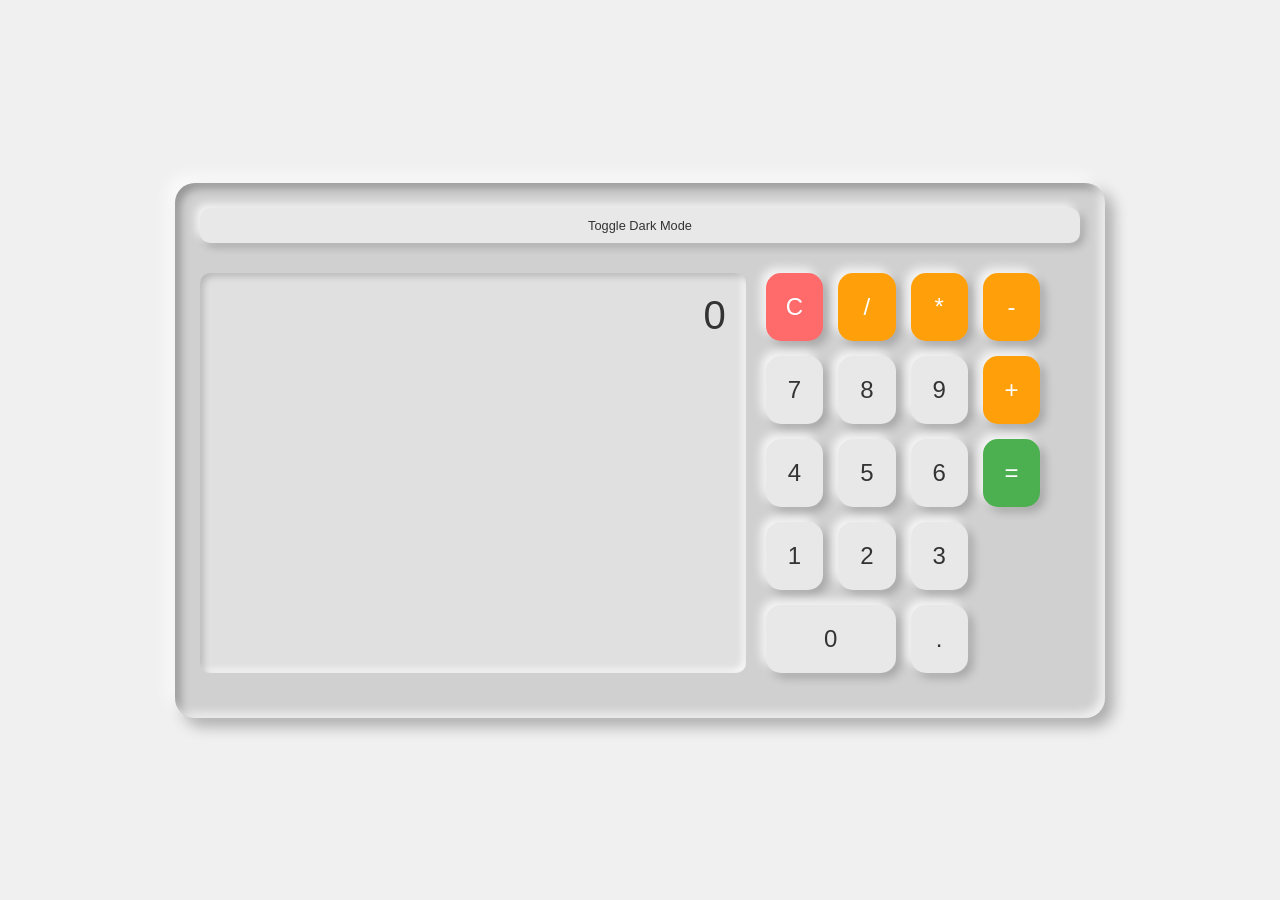
<file: calculator.html>
<!DOCTYPE html>
<html lang="en">
<head>
    <meta charset="UTF-8">
    <meta name="viewport" content="width=device-width, initial-scale=1.0">
    <title>3D Calculator</title>
    <link rel="stylesheet" href="calculator.css">
</head>
<body>
    <div class="calculator">
        <button class="button" id="darkModeToggle" style="grid-column: span 4; margin-bottom: 10px; padding: 10px; font-size: 0.8em;">Toggle Dark Mode</button>
        <div class="display">
            <input type="text" id="result" readonly>
        </div>
        <div class="buttons">
            <button class="button operator clear" id="clear">C</button>
            <button class="button operator" data-value="/">/</button>
            <button class="button operator" data-value="*">*</button>
            <button class="button operator" data-value="-">-</button>

            <button class="button number" data-value="7">7</button>
            <button class="button number" data-value="8">8</button>
            <button class="button number" data-value="9">9</button>
            <button class="button operator" data-value="+">+</button>

            <button class="button number" data-value="4">4</button>
            <button class="button number" data-value="5">5</button>
            <button class="button number" data-value="6">6</button>
            <button class="button operator equals" id="equals">=</button>

            <button class="button number" data-value="1">1</button>
            <button class="button number" data-value="2">2</button>
            <button class="button number" data-value="3">3</button>

            <button class="button number zero" data-value="0">0</button>
            <button class="button number" data-value=".">.</button>
        </div>
    </div>
    <script src="calculator.js"></script>
</body>
</html>
</file>
<file: calculator.css>
body {
    display: flex;
    justify-content: center;
    align-items: center;
    min-height: 100vh;
    background-color: #f0f0f0; /* This will be the light mode default */
    margin: 0;
    font-family: 'Arial', sans-serif;
    transition: background-color 0.3s ease; /* Added transition */
}

.calculator {
    background-color: #d0d0d0; /* Light grey base */
    border-radius: 20px;
    padding: 25px;
    box-shadow:
        -8px -8px 15px rgba(255, 255, 255, 0.7), /* Top-left highlight */
        8px 8px 15px rgba(0, 0, 0, 0.3),       /* Bottom-right shadow for depth */
        inset -5px -5px 10px rgba(255, 255, 255, 0.7), /* Inner top-left highlight */
        inset 5px 5px 10px rgba(0, 0, 0, 0.3);        /* Inner bottom-right shadow */
    display: grid;
    grid-template-rows: auto auto 1fr; /* Adjusted for toggle: toggle, display, buttons */
    gap: 20px;
    transition: background-color 0.3s ease, box-shadow 0.3s ease; /* Added transition */
}

.display {
    background-color: #e0e0e0; /* Slightly lighter than calculator base */
    border-radius: 10px;
    padding: 10px;
    box-shadow:
        inset 3px 3px 7px rgba(0, 0, 0, 0.2),  /* Inner shadow for sunken effect */
        inset -3px -3px 7px rgba(255, 255, 255, 0.9); /* Inner highlight */
}

.display input {
    width: 100%;
    background-color: transparent;
    border: none;
    color: #333;
    font-size: 2.5em;
    text-align: right;
    padding: 10px;
    box-sizing: border-box;
    outline: none;
}

.buttons {
    display: grid;
    grid-template-columns: repeat(4, 1fr);
    gap: 15px;
}

.button {
    background-color: #e8e8e8; /* Default button color */
    border: none;
    border-radius: 15px; /* Rounded buttons */
    padding: 20px;
    font-size: 1.5em;
    color: #333;
    cursor: pointer;
    box-shadow:
        -5px -5px 10px rgba(255, 255, 255, 0.8), /* Highlight */
        5px 5px 10px rgba(0, 0, 0, 0.2);       /* Shadow */
    transition: all 0.1s ease-in-out;
}

.button:hover {
    background-color: #f0f0f0; /* Lighter on hover */
}

.button:active {
    background-color: #d8d8d8; /* Darker when pressed */
    box-shadow:
        inset -3px -3px 7px rgba(255, 255, 255, 0.8),
        inset 3px 3px 7px rgba(0, 0, 0, 0.2);
    transform: scale(0.98); /* Slight press down effect */
}

.button.operator {
    background-color: #ff9f0a; /* Orange for operators */
    color: white;
}

.button.operator:hover {
    background-color: #ffb74e;
}

.button.operator:active {
    background-color: #e08e09;
     box-shadow:
        inset -3px -3px 7px rgba(255, 255, 255, 0.7), /* Adjusted for colored button */
        inset 3px 3px 7px rgba(0, 0, 0, 0.3);
}


.button.clear {
    background-color: #ff6b6b; /* Reddish for clear */
    color: white;
}

.button.clear:hover {
    background-color: #ff8787;
}

.button.clear:active {
    background-color: #e05252;
    box-shadow:
        inset -3px -3px 7px rgba(255, 255, 255, 0.7),
        inset 3px 3px 7px rgba(0, 0, 0, 0.3);
}

.button.equals {
    background-color: #4CAF50; /* Green for equals */
    color: white;
    grid-column: span 1; /* Default span */
}
/* Make equals button span 2 columns if it's the last element in its row
   and the row has space. This specific layout might need HTML adjustment
   if other buttons are meant to be beside it on the same row.
   For the current HTML, it's on a row with 3 other buttons, so span 1 is fine.
   If it were alone or with one other, span could be adjusted.
*/


.button.zero {
    grid-column: span 2; /* Make the zero button wider */
}

/* Basic responsiveness */
@media (max-width: 480px) {
    .calculator {
        width: 95%;
        padding: 20px;
    }
    .button {
        padding: 15px;
        font-size: 1.2em;
    }
    .display input {
        font-size: 2em;
    }
    .buttons {
        gap: 10px;
    }
}

#darkModeToggle {
    grid-column: span 4; /* Make it span all columns */
    margin-bottom: 10px;
    padding: 10px;
    font-size: 0.8em;
    /* Default light mode appearance, consistent with other .button styles */
    background-color: #e8e8e8;
    border: none;
    border-radius: 10px; /* Slightly less rounded than calculation buttons */
    color: #333;
    cursor: pointer;
    box-shadow:
        -4px -4px 8px rgba(255, 255, 255, 0.8),
        4px 4px 8px rgba(0, 0, 0, 0.2);
    transition: all 0.1s ease-in-out;
}

#darkModeToggle:hover {
    background-color: #f0f0f0;
}

#darkModeToggle:active {
    background-color: #d8d8d8;
    box-shadow:
        inset -2px -2px 5px rgba(255, 255, 255, 0.8),
        inset 2px 2px 5px rgba(0, 0, 0, 0.2);
    transform: scale(0.98);
}

/* Ensure body also changes background for dark mode */
body.dark-mode-active {
    background-color: #121212; /* Dark background for the page itself */
}

/* Dark Mode Styles */
.calculator.dark-mode {
    background-color: #3a3a3a; /* Dark grey base for dark mode */
    box-shadow:
        -8px -8px 15px rgba(55, 55, 55, 0.7),  /* Darker highlight */
        8px 8px 15px rgba(0, 0, 0, 0.5),        /* Stronger bottom-right shadow */
        inset -5px -5px 10px rgba(55, 55, 55, 0.7),  /* Inner darker highlight */
        inset 5px 5px 10px rgba(0, 0, 0, 0.5);         /* Inner stronger shadow */
}

.calculator.dark-mode .display {
    background-color: #2c2c2c; /* Very dark grey for display */
    box-shadow:
        inset 3px 3px 7px rgba(0, 0, 0, 0.4),
        inset -3px -3px 7px rgba(70, 70, 70, 0.9);
}

.calculator.dark-mode .display input {
    color: #e0e0e0; /* Light text for dark display */
}

.calculator.dark-mode .button {
    background-color: #4a4a4a; /* Darker button color */
    color: #e0e0e0; /* Light text for buttons */
    box-shadow:
        -5px -5px 10px rgba(65, 65, 65, 0.8), /* Darker highlight */
        5px 5px 10px rgba(0, 0, 0, 0.3);       /* Adjusted shadow */
}

.calculator.dark-mode .button:hover {
    background-color: #5a5a5a;
}

.calculator.dark-mode .button:active {
    background-color: #383838;
    box-shadow:
        inset -3px -3px 7px rgba(65, 65, 65, 0.8),
        inset 3px 3px 7px rgba(0, 0, 0, 0.3);
}

.calculator.dark-mode .button.operator {
    background-color: #ff8c00; /* Darker orange for operators */
    color: #ffffff;
}

.calculator.dark-mode .button.operator:hover {
    background-color: #ff9f33;
}

.calculator.dark-mode .button.operator:active {
    background-color: #cc7000;
     box-shadow:
        inset -3px -3px 7px rgba(255, 165, 40, 0.7),
        inset 3px 3px 7px rgba(0, 0, 0, 0.4);
}

.calculator.dark-mode .button.clear {
    background-color: #d32f2f; /* Darker red for clear */
    color: #ffffff;
}

.calculator.dark-mode .button.clear:hover {
    background-color: #e57373;
}

.calculator.dark-mode .button.clear:active {
    background-color: #b71c1c;
    box-shadow:
        inset -3px -3px 7px rgba(255, 100, 100, 0.7),
        inset 3px 3px 7px rgba(0, 0, 0, 0.4);
}

.calculator.dark-mode .button.equals {
    background-color: #388e3c; /* Darker green for equals */
    color: #ffffff;
}

.calculator.dark-mode .button.equals:hover {
    background-color: #66bb6a;
}

.calculator.dark-mode .button.equals:active {
    background-color: #2e7d32;
    box-shadow:
        inset -3px -3px 7px rgba(80, 150, 80, 0.7),
        inset 3px 3px 7px rgba(0, 0, 0, 0.4);
}

/* Style for the toggle button itself in dark mode, if needed */
.calculator.dark-mode #darkModeToggle {
    background-color: #5a5a5a; /* Consistent with other buttons in dark mode */
    color: #e0e0e0;
}

.calculator.dark-mode #darkModeToggle:hover {
    background-color: #6a6a6a;
}
</file>
